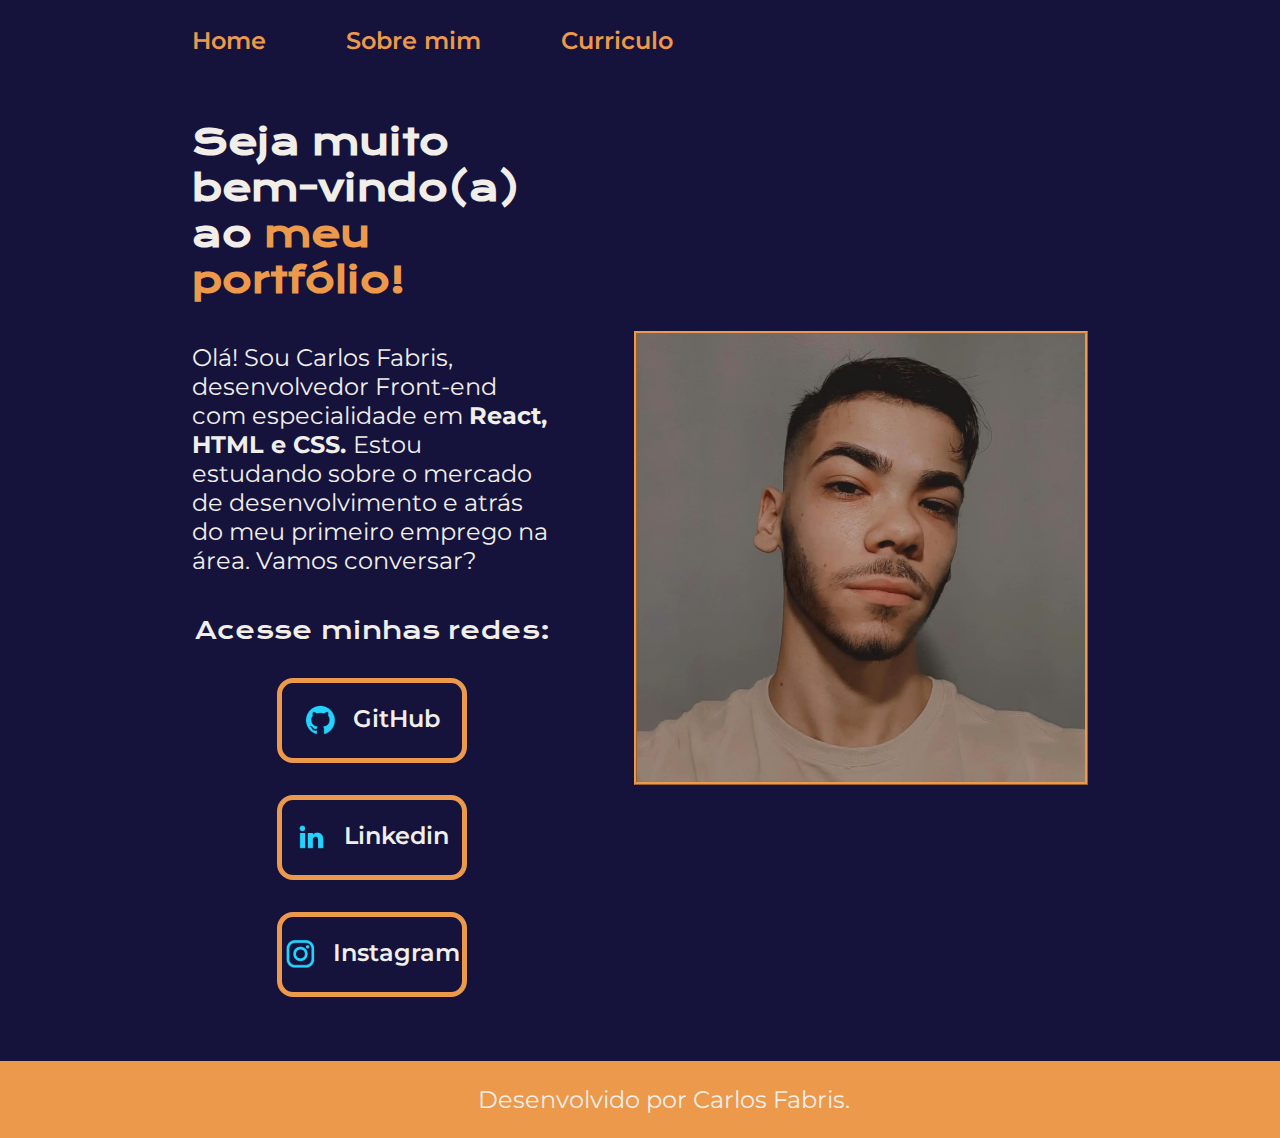
<file: index.html>
<!DOCTYPE html>
<html lang="pt-br">

<head>
    <meta charset="UTF-8">
    <meta http-equiv="X-UA-Compatible" content="IE=edge">
    <meta name="viewport" content="width=device-width, initial-scale=1.0">
    <title>Alura</title>
    <link rel="stylesheet" href="./styles/style.css">
</head>

<body>
    <header class="cabecalho">
        <nav class="cabecalho__menu">
            <a class="cabecalho__menu__link" href="index.html">Home</a>
            <a class="cabecalho__menu__link" href="about.html">Sobre mim</a>
            <a class="cabecalho__menu__link" href="curriculo.html">Curriculo</a>
        </nav>
    </header>

    <main class="apresentacao">

        <section class="apresentacao__conteudo">
            <h1 class="apresentacao__conteudo__titulo">Seja muito bem-vindo(a) ao <strong class="tituloDestaque"> meu portfólio!</strong></h1>

            <p class="apresentacao__conteudo__paragrafo">Olá! Sou Carlos Fabris, desenvolvedor Front-end com especialidade em <strong> React, HTML e CSS.
                </strong> Estou estudando sobre o mercado de desenvolvimento e atrás do meu primeiro emprego na área. Vamos conversar?</p>
            <div class="apresentacao__links">

                <h2 class="apresentacao__links__subtitulo">Acesse minhas redes:</h2>

                <a class="apresentacao__links__navegacao" href="https://github.com/carlosfabris"> <img src=./assets/github.png alt="GitHub"> GitHub</a>

                <a class="apresentacao__links__navegacao" href="https://www.linkedin.com/in/carlos-fabris-218a9b26b/"> <img src=./assets/linkedin.png alt="Linkedin"> Linkedin</a>

                <a class="apresentacao__links__navegacao" href="https://instagram.com/carl_fabris"> <img src="./assets/instagram.png" alt="Instagram"> Instagram </a>
                
            </div>
        </section>
        <img class="apresentacao__imagem" src="./assets/eu.jpeg" alt="Eu">

    </main>

    <footer class="rodape">
        <p>Desenvolvido por Carlos Fabris.</p>
    </footer>

</body>

</html>
</file>
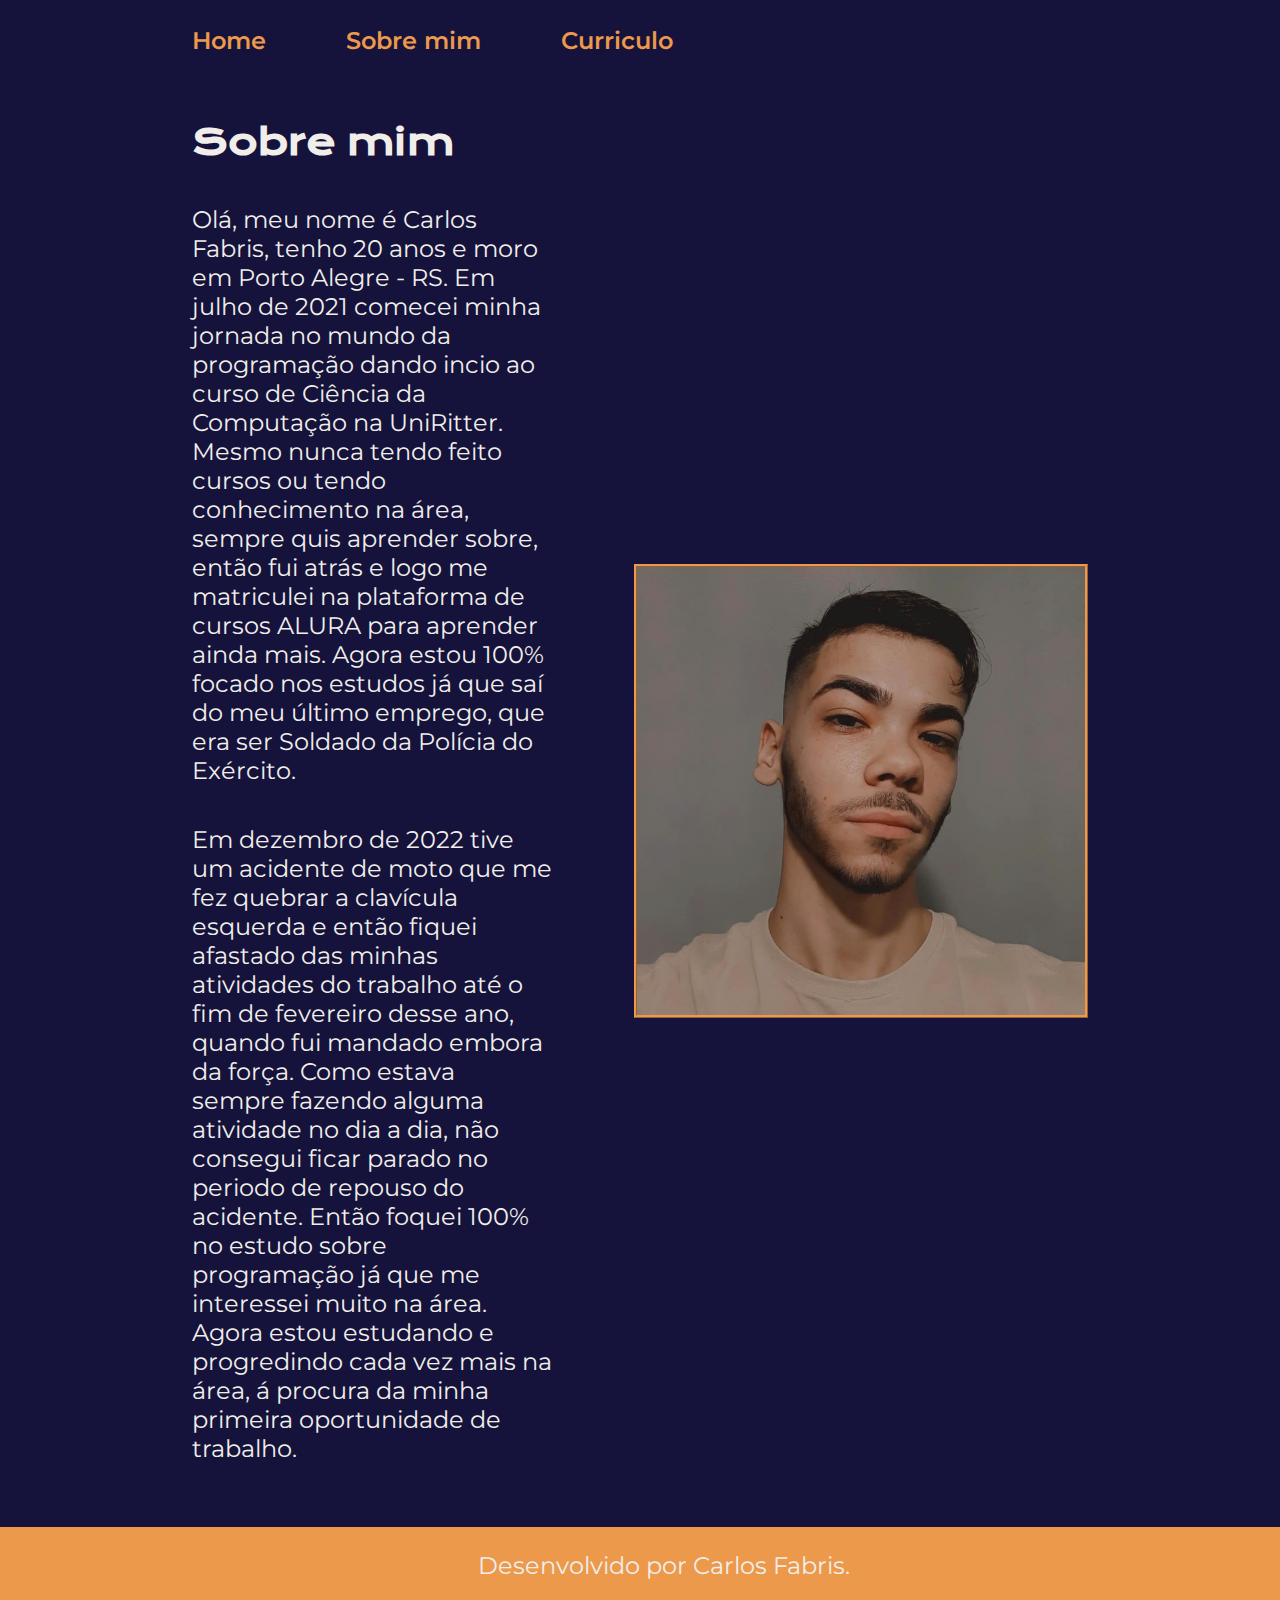
<file: about.html>
<!DOCTYPE html>
<html lang="pt-br">
<head>
    <meta charset="UTF-8">
    <meta http-equiv="X-UA-Compatible" content="IE=edge">
    <meta name="viewport" content="width=device-width, initial-scale=1.0">
    <title>Sobre mim</title>
    <link rel="stylesheet" href="./styles/style.css">
</head>
<body>
    <header class="cabecalho">
        <nav class="cabecalho__menu">
            <a class="cabecalho__menu__link" href="index.html">Home</a>
            <a class="cabecalho__menu__link" href="about.html">Sobre mim</a>
            <a class="cabecalho__menu__link" href="curriculo.html">Curriculo</a>
        </nav>
    </header>

    <main class="apresentacao">
        <section class="apresentacao__conteudo">
            <h1 class="apresentacao__conteudo__titulo">Sobre mim</h1>
            <p class="apresentacao__conteudo__paragrafo">Olá, meu nome é Carlos Fabris, tenho 20 anos e moro em Porto Alegre - RS.
            Em julho de 2021 comecei minha jornada no mundo da programação dando incio ao curso de Ciência da Computação na UniRitter. Mesmo nunca tendo feito cursos ou tendo conhecimento na área, sempre quis aprender sobre, então fui atrás e logo me matriculei na plataforma de cursos ALURA para aprender ainda mais. Agora estou 100% focado nos estudos já que saí do meu último emprego, que era ser Soldado da Polícia do Exército.
            </p>
            <p class="apresentacao__conteudo__paragrafo">Em dezembro de 2022 tive um acidente de moto que me fez quebrar a clavícula esquerda e então fiquei afastado das minhas atividades do trabalho até o fim de fevereiro desse ano, quando fui mandado embora da força. Como estava sempre fazendo alguma atividade no dia a dia, não consegui ficar parado no periodo de repouso do acidente. Então foquei 100% no estudo sobre programação já que me interessei muito na área. Agora estou estudando e progredindo cada vez mais na área, á procura da minha primeira oportunidade de trabalho.</p>

        </section>
        <img class="apresentacao__imagem" src="./assets/eu.jpeg" alt="Eu">
    </main>
    
    <footer class="rodape">
        <p>Desenvolvido por Carlos Fabris.</p>
    </footer>

</body>

</html>
</file>
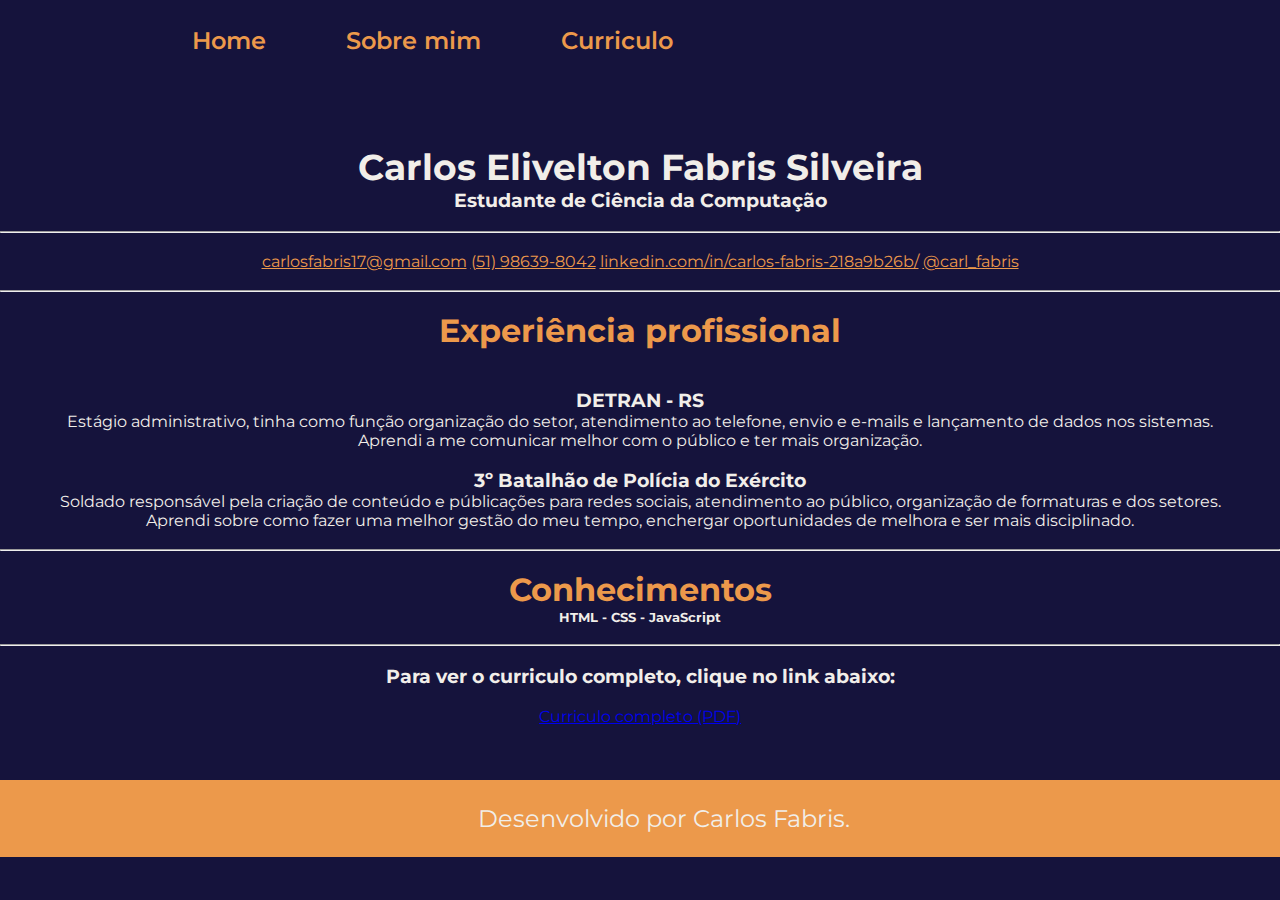
<file: curriculo.html>
<!DOCTYPE html>
<html lang="pt-br">
<head>
    <meta charset="UTF-8">
    <meta http-equiv="X-UA-Compatible" content="IE=edge">
    <meta name="viewport" content="width=device-width, initial-scale=1.0">
    <title>Curriculo</title>
    <link rel="stylesheet" href="./styles/style.css">
</head>
<body>

    <header class="cabecalho">
        <nav class="cabecalho__menu">
            <a class="cabecalho__menu__link" href="index.html">Home</a>
            <a class="cabecalho__menu__link" href="about.html">Sobre mim
            <a class="cabecalho__menu__link" href="curriculo.html">Curriculo</a>
            </a>
        </nav>
    </header>
<br><br><br><br><br>
    <main class="pagina__curriculo">
        <section class="pagina__apresentacao__curriculo">
            <h1 class="pagina__apresentacao__nome">Carlos Elivelton Fabris Silveira</h1>
            <h3 class="pagina__apresentacao__estudo">Estudante de Ciência da Computação</h3>
            <br><hr><br>
            <div>
            <a class="pagina__apresentacao__contatos" href="carlosfabris17@gmail.com">carlosfabris17@gmail.com</a>
            <a class="pagina__apresentacao__contatos" href="https://wa.me/5551986398042">(51) 98639-8042</a>
            <a class="pagina__apresentacao__contatos" href="https://www.linkedin.com/in/carlos-fabris-218a9b26b/">linkedin.com/in/carlos-fabris-218a9b26b/</a>
            <a class="pagina__apresentacao__contatos" href="instagram.com/carl_fabris">@carl_fabris</a>
            </div>
            <br><hr><br>

            <h1 class="pagina__apresentacao__topicos">Experiência profissional<h1>
                <br>
            <h3 class="pagina__apresentacao__titulos">DETRAN - RS</h3>
                <p class="pagina__apresentacao__experiencia">Estágio administrativo, tinha como função  organização do setor, atendimento ao telefone,
                envio e e-mails e lançamento de dados nos sistemas.</p>
                <p class="pagina__apresentacao__experiencia">Aprendi a me comunicar melhor com o público e ter mais organização.</p>

            <br>
                
            <h3 class="pagina__apresentacao__titulos">3º Batalhão de Polícia do Exército</h3>
                <p class="pagina__apresentacao__experiencia">Soldado responsável pela criação de conteúdo e públicações para redes sociais, atendimento ao público, organização de formaturas e dos setores.</p>
                <p class="pagina__apresentacao__experiencia">Aprendi sobre como fazer uma melhor gestão do meu tempo, enchergar oportunidades de melhora e ser mais disciplinado.</p>

            <br><hr><br>
        
            <h1 class="pagina__apresentacao__topicos">Conhecimentos</h1>
                    <h3 class="pagina__apresentacao__titulos"> </h3>
                    <h5 class="pagina__apresentacao__aprendi">HTML - CSS - JavaScript</h5>
                    <br><hr><br>
            <h3 class="pagina__apresentacao__convite">Para ver o curriculo completo, clique no link abaixo:</h3>
                <br> 
            <a href="linkdownload">Curriculo completo (PDF)</a>
        </section>
        <br><br><br>
    </main>

    <footer class="rodape">
        <p>Desenvolvido por Carlos Fabris.</p>
    </footer>

</body>
</html>
</file>
<file: styles/style.css>
@import url('https://fonts.googleapis.com/css2?family=Krona+One&family=Montserrat:wght@400;600&display=swap');

:root {
    --cor-primaria: #15133C;
    --cor-secundaria: #F1EEE9;
    --cor-terciaria: #EC994B;
    --cor-hover: #73777B;

    --fonte-primaria: 'Krona One', sans-serif;
    --fonte-secundaria: 'Montserrat', sans-serif;
}

* {
    margin: 0;
    padding: 0;
}


body {
    /* height: 100vh; */
    box-sizing: border-box;
    background-color: var(--cor-primaria);
    color: var(--cor-secundaria);
}

    .cabecalho {
        padding: 2% 0% 0% 15%;
    }

    .cabecalho__menu {
        display: flex;
        gap: 80px;
     }

    .cabecalho__menu__link {
        font-family: var(--fonte-secundaria);
        font-size: 1.5rem;
        font-weight: 600;
        color: var(--cor-terciaria);
        cursor: pointer;
        text-decoration: none;
    }
    .cabecalho__menu__link:hover {
        color:var(--cor-hover);
        transition: 1s;
    }


    .apresentacao {
        padding: 5% 15%;
        display: flex;
        align-items: center;
        justify-content: space-between;
        gap: 82px;
    }

    .apresentacao__conteudo {
        width: 50%;
        display: flex;
        flex-direction: column;
        gap: 40px;
    }

    .apresentacao__conteudo__titulo {
        font-size: 2.25rem;
        font-family: var(--fonte-primaria);
    }

    .tituloDestaque {
        color: var(--cor-terciaria);
    }

    .apresentacao__conteudo__paragrafo {
        font-size: 1.5rem;
        font-family: var(--fonte-secundaria);
        font-weight: 400;
    }

    .apresentacao__links {
        display: flex;
        flex-direction: column;
        align-items: center;
        justify-content: space-between;
        gap: 32px;
    }

    .apresentacao__links__navegacao {
        /* background-color: #22D4FD; */
        display: flex;
        justify-content: center;
        gap: 16px;
        border: solid 5px var(--cor-terciaria);
        width: 50%;
        padding: 21.5px 0px;
        text-align: center;
        border-radius: 16px;
        font-size: 1.5rem;
        text-decoration: none;
        color: var(--cor-secundaria);
        font-weight: 600;
        font-family: var(--fonte-secundaria);
        transition: 1s;
        cursor: pointer;
    }

    .apresentacao__links__navegacao:hover {
        background-color: var(--cor-hover);
        transition: 1s;
    }

    .apresentacao__links__subtitulo {
        font-family: var(--fonte-primaria);
        font-size: 1.5rem;
        font-weight: 400;
        }

    .apresentacao__imagem {
        width: 50%;
        border-style:ridge;
        border-color: #EC994B;
    }

    .rodape {
        color:var(--cor-secundaria);
        background-color: var(--cor-terciaria);
        width: 100%;
        padding: 24px;
        font-size: 1.5rem;
        font-family: var(--fonte-secundaria);
        font-weight: 400px;
        text-align: center;
    }

    @media (max-width: 1200px) {
        .cabecalho {
            padding: 10%;
        }
        .cabecalho__menu {
            justify-content: center;
        }
        .apresentacao {
            flex-direction: column-reverse;
            padding: 5%;
        }
        .apresentacao__conteudo {
            width: auto;
        }
    }




/* Curriculo */

.pagina__curriculo {
    text-align: center;
    
}

.pagina__apresentacao__nome {
    font-size: 36px;
}

.pagina__apresentacao__topicos {
   color: var(--cor-terciaria);
}

.pagina__apresentacao__curriculo{
    font-family: 'Montserrat', sans-serif;
}

.pagina__apresentacao__contatos{
    color: var(--cor-terciaria);
}
</file>
